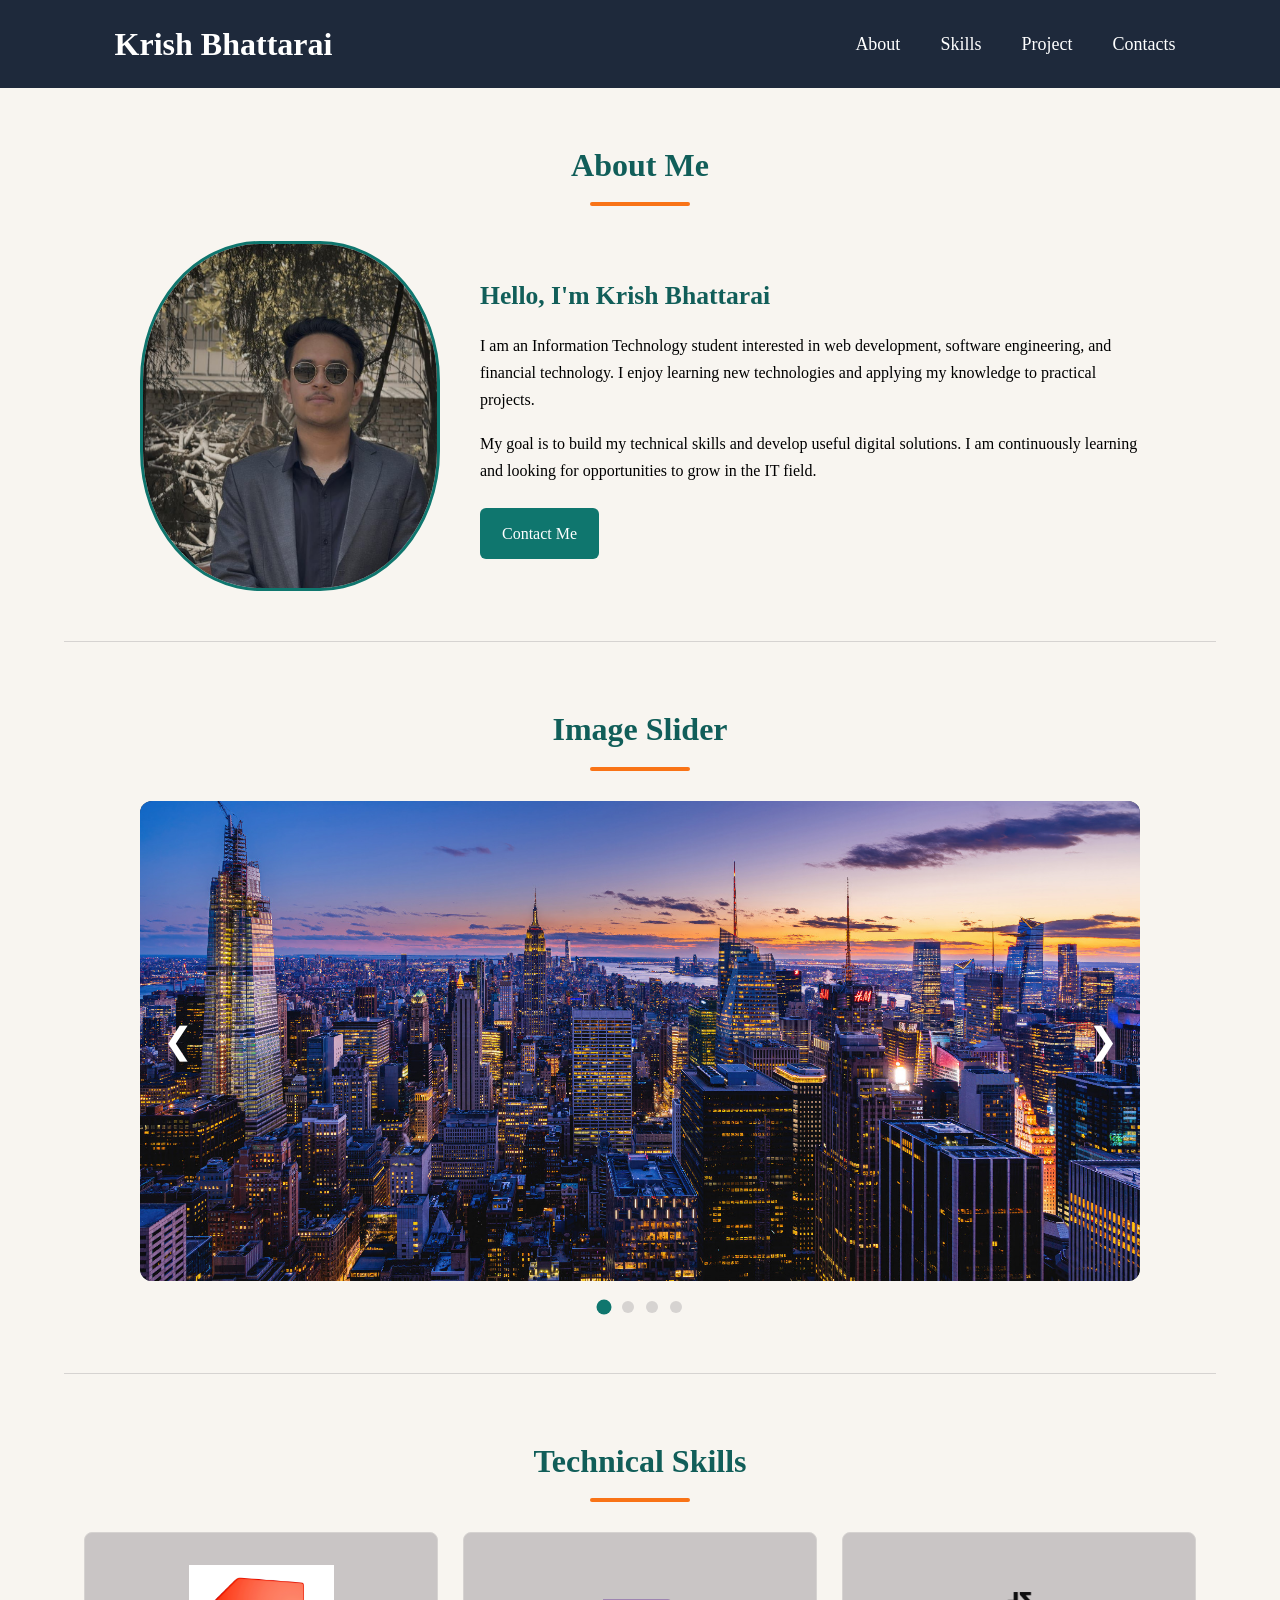
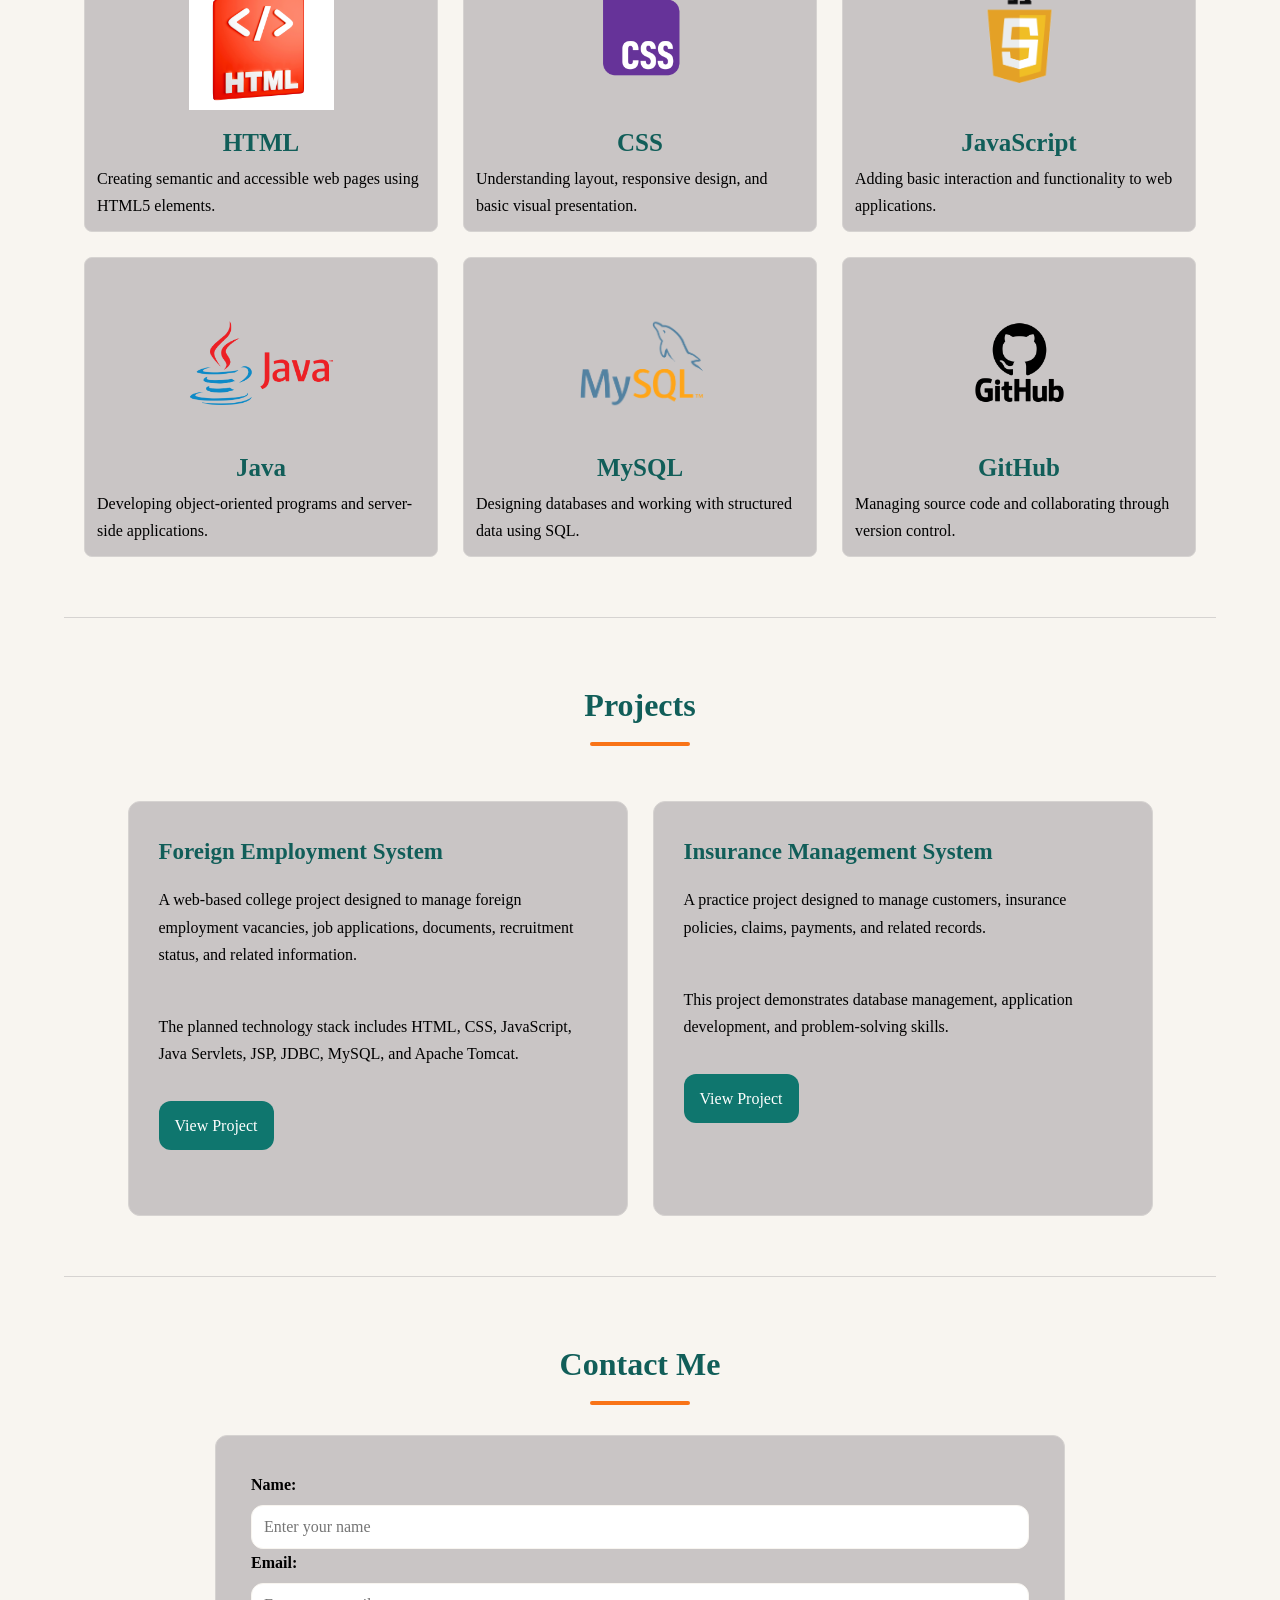
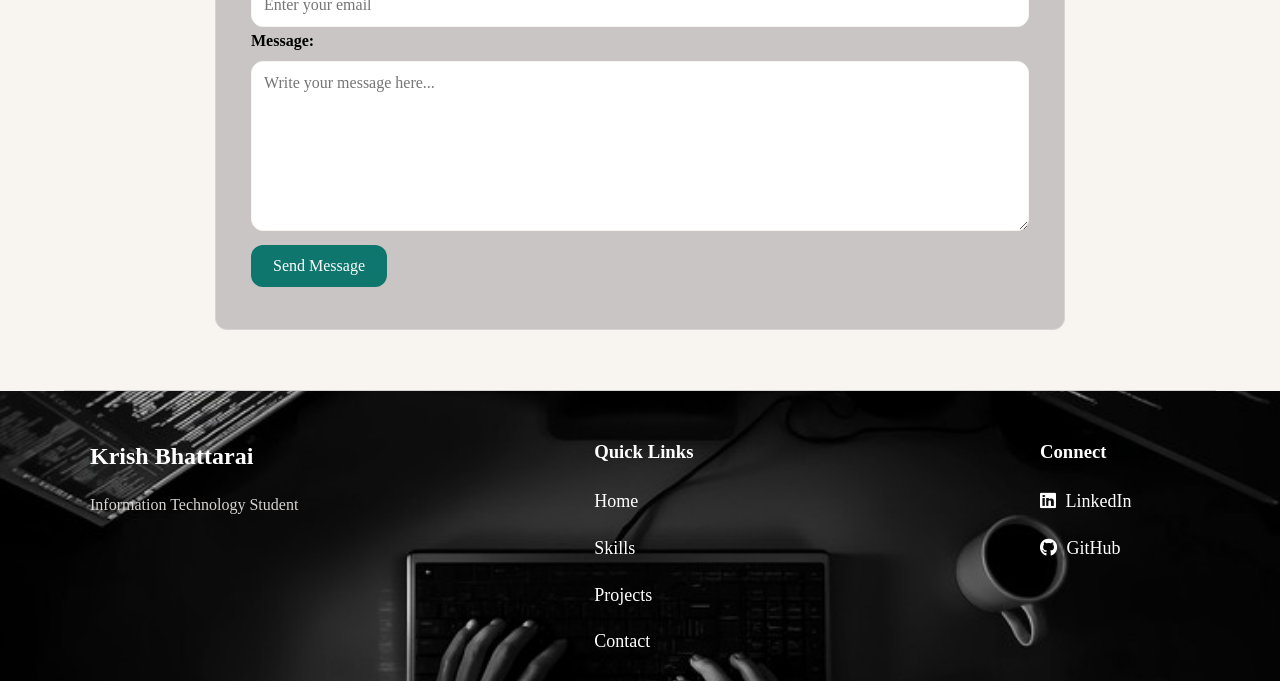
<file: index.html>
<!-- GitHub Pages redeploy -->
<!DOCTYPE html>
<html lang="en">

<head>
    <meta charset="UTF-8">
    <meta name="viewport" content="width=device-width, initial-scale=1.0">
    <title>Portfolio | Krish Bhattarai</title>
    <link rel="stylesheet" href="styles.css">
    <script src="script.js" defer></script>
    <link rel="stylesheet" href="https://cdnjs.cloudflare.com/ajax/libs/font-awesome/6.5.2/css/all.min.css">
</head>

<body>
    <a class="skiplink" href="#main-content">Skip to main content</a>
    <header class="site-header">
        <h1><a href="#about">Krish Bhattarai</a></h1>
        <nav aria-label="Primary Navigation">
            <ul>
                <li><a href="#about">About</a></li>
                <li><a href="#skills">Skills</a></li>
                <li><a href="#projects">Project</a></li>
                <li><a href="#contacts">Contacts</a></li>
            </ul>
        </nav>
    </header>
    <main id="main-content">
        <section id="about">
            <h2>About Me</h2>

            <div class="about-container">
                <div class="about-image">
                    <img src="Images/krish.jpg" alt="Portrait of Krish Bhattarai">
                </div>

                <div class="about-content">
                    <h3>Hello, I'm Krish Bhattarai</h3>

                    <p>
                        I am an Information Technology student interested in
                        web development, software engineering, and financial
                        technology. I enjoy learning new technologies and
                        applying my knowledge to practical projects.
                    </p>

                    <p>
                        My goal is to build my technical skills and develop
                        useful digital solutions. I am continuously learning
                        and looking for opportunities to grow in the IT field.
                    </p>

                    <a href="#contacts" class="about-button">Contact Me</a>
                </div>
            </div>
        </section>

        <section id="image-slider">
            <h2>Image Slider</h2>
            <div class="slider">
                <div class="slider-window">
                    <div class="slider-track">
                        <div class="slide"> <img src="Images/slide1.jpg" alt="Mountain scenery"> </div>
                        <div class="slide"> <img src="Images/slide2.jpg" alt="Natural landscape"> </div>
                        <div class="slide"> <img src="Images/slide3.jpg" alt="Sunset scenery"> </div>
                        <div class="slide"> <img src="Images/slide4.jpg" alt="Scenic landscape"> </div>
                    </div> 
                    <button class="slider-btn prev" type="button" aria-label="Previous image">&#10094;</button>
                    <button class="slider-btn next" type="button" aria-label="Next image">&#10095;</button>
                </div>
                <div class="slider-dots" aria-label="Select an image"></div>
            </div>
        </section>

        <section id="skills">
            <h2>Technical Skills</h2>
            <dl>
                <div class="skills-img">
                    <dt><img src="Images/htmlLogo.jpg" alt="HTML5">HTML</dt>
                    <dd>Creating semantic and accessible web pages using HTML5 elements.</dd>
                </div>
                <div class="skills-img">
                    <dt><img src="Images/CSS-Logo.png" alt="CSS">CSS</dt>
                    <dd>Understanding layout, responsive design, and basic visual presentation.</dd>
                </div>
                <div class="skills-img">
                    <dt><img src="Images/JavaScript-Logo.png" alt="JavaScript">JavaScript</dt>
                    <dd>Adding basic interaction and functionality to web applications.</dd>
                </div>
                <div class="skills-img">
                    <dt><img src="Images/Java-Logo.png" alt="Java">Java</dt>
                    <dd>Developing object-oriented programs and server-side applications.</dd>
                </div>
                <div class="skills-img">
                    <dt><img src="Images/MySQL-Logo.png" alt="MySQL">MySQL</dt>
                    <dd>Designing databases and working with structured data using SQL.</dd>
                </div>
                <div class="skills-img">
                    <dt><img src="Images/GitHub-logo.png" alt="GitHub">GitHub</dt>
                    <dd>Managing source code and collaborating through version control.</dd>
                </div>
            </dl>
        </section>

        <section id="projects">
            <h2>Projects</h2>
            <article>
                <h3>Foreign Employment System</h3>
                <p>
                    A web-based college project designed to manage foreign
                    employment vacancies, job applications, documents,
                    recruitment status, and related information.
                </p>

                <p>
                    The planned technology stack includes HTML, CSS,
                    JavaScript, Java Servlets, JSP, JDBC, MySQL, and
                    Apache Tomcat.
                </p>
                <p><a href="">View Project</a></p>
            </article>
            <article>
                <h3>Insurance Management System</h3>
                <p>
                    A practice project designed to manage customers,
                    insurance policies, claims, payments, and related
                    records.
                </p>
                <p>
                    This project demonstrates database management,
                    application development, and problem-solving skills.
                </p>
                <p>
                    <a href="">
                        View Project
                    </a>
                </p>
            </article>
        </section>

        <section id="contacts">
            <h2>Contact Me</h2>
            <form action="#" method="post">
                <label for="name">Name: </label>
                <input type="text" id="name" name="fullname" placeholder="Enter your name" required>

                <label for="email">Email: </label>
                <input type="email" id="email" name="email" placeholder="Enter your email"
                    title="For example: abc@gmail.com" required>

                <p>
                    <label for="message">Message: </label>
                    <textarea name="messages" id="message" rows="8" cols="45"
                        placeholder="Write your message here..."></textarea>
                </p>
                <p>
                    <button type="submit">Send Message</button>
                </p>
            </form>
        </section>
    </main>
    <footer>
        <div class="footer-container">
            <div class="footer-about">
                <h2>Krish Bhattarai</h2>
                <p>Information Technology Student</p>
            </div>
            <div class="footer-links">
                <h3>Quick Links</h3>
                <nav aria-label="Footer Navigation"> <a href="index.html">Home</a> <a href="skills.html">Skills</a> <a
                        href="projects.html">Projects</a> <a href="contact.html">Contact</a> </nav>
            </div>
            <div class="footer-social">
                <h3>Connect</h3>
                <nav aria-label="Social Media"> <a href="https://www.linkedin.com/in/krish-bhattarai-517936242"
                        target="_blank"> <i class="fa-brands fa-linkedin"></i> LinkedIn </a> <a
                        href="https://github.com/krishbhattarai11/MIT-Web-Development-Assignment-Submission.git"
                        target="_blank"> <i class="fa-brands fa-github"></i> GitHub </a> </nav>
            </div>
        </div>
    </footer>

</body>

</html>
</file>
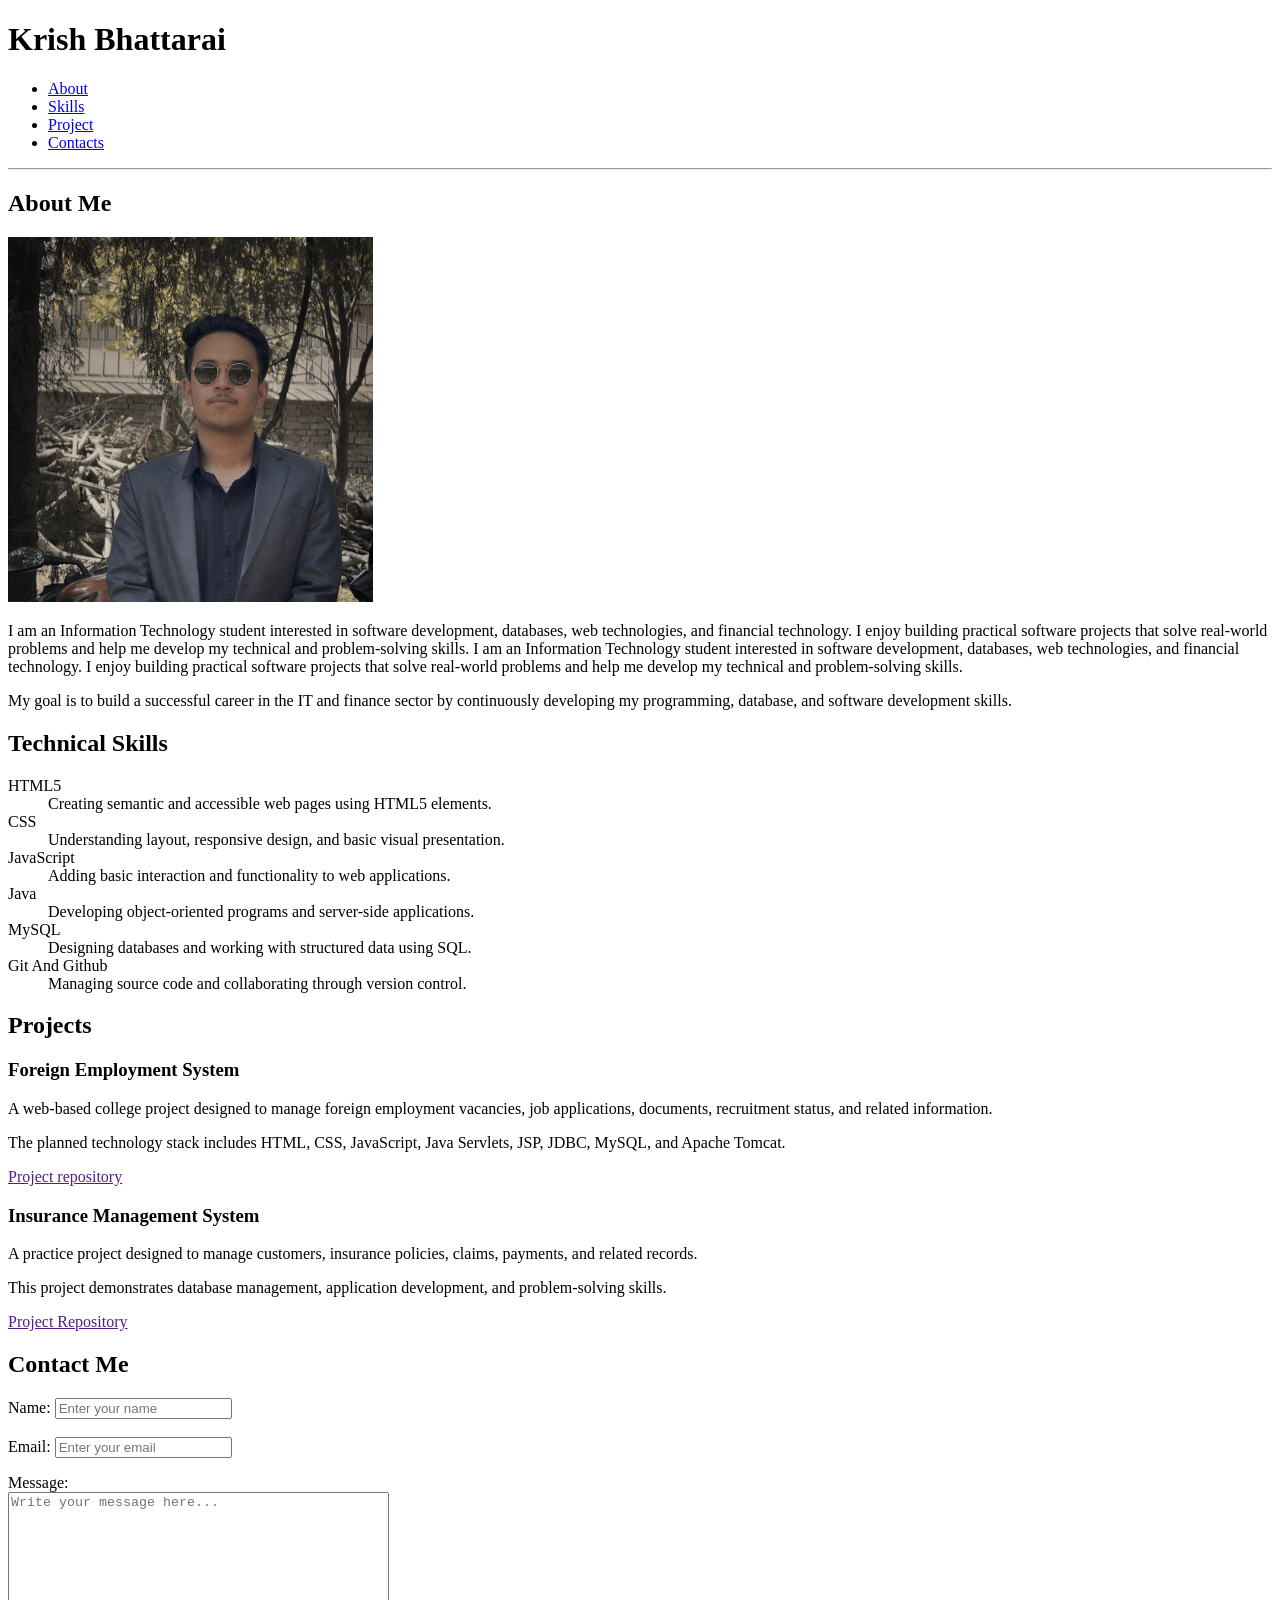
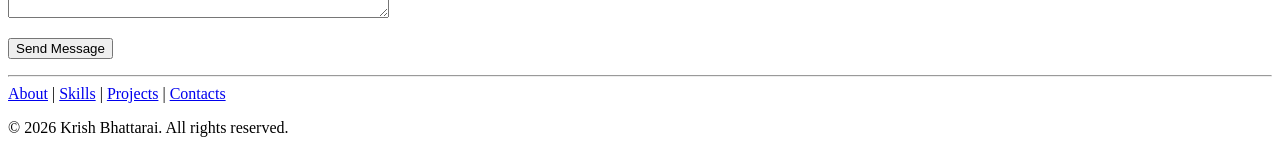
<file: assignment2.html>
<!DOCTYPE html>
<html lang="en">
<head>
    <meta charset="UTF-8">
    <meta name="viewport" content="width=device-width, initial-scale=1.0">
    <title>Portfolio | Krish Bhattarai</title>
    
</head>
<body>
    <header>
        <h1>Krish Bhattarai</h1>
        <nav aria-label="Primary Navigation">
            <ul>
                <li><a href="#about">About</a></li>
                <li><a href="#skills">Skills</a></li>
                <li><a href="#projects">Project</a></li>
                <li><a href="#contacts">Contacts</a></li>
            </ul>
        </nav><hr>
    </header>
    <main>
        <section id="about">
            <h2>About Me</h2>
            <img src="krish.jpg" alt="krish" width="365">
            <p>I am an Information Technology student interested in software development, databases, web technologies, and financial technology. I enjoy building practical software projects that solve real-world problems and help me develop my technical and problem-solving skills. I am an Information Technology student interested in software development, databases, web technologies, and financial technology. I enjoy building practical software projects that solve real-world problems and help me develop my technical and problem-solving skills.</p>
            <p>
                My goal is to build a successful career in the IT and finance
                sector by continuously developing my programming, database,
                and software development skills.
            </p>
        </section>

        <section id="skills">
            <h2>Technical Skills</h2>
            <dl>
                <dt>HTML5</dt>
                <dd>Creating semantic and accessible web pages using HTML5 elements.</dd>
                <dt>CSS</dt>
                <dd>Understanding layout, responsive design, and basic visual presentation.</dd>
                <dt>JavaScript</dt>
                <dd>Adding basic interaction and functionality to web applications.</dd>
                <dt>Java</dt>
                <dd>Developing object-oriented programs and server-side applications.</dd>
                <dt>MySQL</dt>
                <dd>Designing databases and working with structured data using SQL.</dd>
                <dt>Git And Github</dt>
                <dd>Managing source code and collaborating through version control.</dd>
            </dl>
        </section>

        <section id="projects">
            <h2>Projects</h2>
            <article>
                <h3>Foreign Employment System</h3>
                <p>
                    A web-based college project designed to manage foreign
                    employment vacancies, job applications, documents,
                    recruitment status, and related information.
                </p>

                <p>
                    The planned technology stack includes HTML, CSS,
                    JavaScript, Java Servlets, JSP, JDBC, MySQL, and
                    Apache Tomcat.
                </p>
                <p><a href="">Project repository</a></p>
            </article>
            <article>
                <h3>Insurance Management System</h3>
                <p>
                    A practice project designed to manage customers,
                    insurance policies, claims, payments, and related
                    records.
                </p>
                <p>
                    This project demonstrates database management,
                    application development, and problem-solving skills.
                </p>
                <p>
                    <a href="">
                        Project Repository
                    </a>
                </p>
            </article>
        </section>

        <section id="contacts">
            <h2>Contact Me</h2>
            <form action="#" method="post">
                <label for="name">Name: </label>
                <input type="text" id="name" name="fullname" placeholder="Enter your name" required>
                <br><br>
                <label for="email">Email: </label>
                <input type="email" id="email" name="email" placeholder="Enter your email" title="For example: abc@gmail.com">
                <br>
                <p>
                    <label for="message">Message: </label><br>
                    <textarea name="messages" id="message" rows="8" cols="45" placeholder="Write your message here..."></textarea>
                </p>
                <p>
                    <button type="submit">Send Message</button>
                </p>
            </form><hr>
        </section>
    </main>
    <footer>
        <nav aria-label="Secondary navigations">
            <a href="#about">About</a> | 
            <a href="#skills">Skills</a> | 
            <a href="#projects">Projects</a> | 
            <a href="#contacts">Contacts</a>
        </nav>
        <p>
            &copy; 2026 Krish Bhattarai. All rights reserved.
        </p>
    </footer>

</body>
</html>
</file>
<file: styles.css>
* {
    margin: 0;
    padding: 0;
    box-sizing: border-box;
}

:root {
    --main-color: #0F766E;
    --main-color-dark: #115E59;
    --line: #F97316;
    --background: #F8F5F0;
    --surface: #c9c5c5;
    --surface-dark: #1E293B;
    --text: #000000;
    --white-color: #FFFFFF;
    --border: #D6D3D1;
}

html {
    scroll-behavior: smooth;
}

body {
    font-family: Georgia, 'Times New Roman', Times, serif;
    background-color: var(--background);
    color: var(--text);
    line-height: 1.7;
}

.skiplink {
    position: absolute;
    top: -4rem;
    left: 1rem;
    z-index: 10;
    padding: 0.71rem 1rem;
    border-radius: 0.5rem;
    background-color: var(--main-color);
    color: var(--white-color);
    text-decoration: none;
}

.skiplink:focus {
    top: 1rem;
}

main {
    width: 90%;
    max-width: 1350px;
    margin: auto;
}

section {
    padding: 60px 20px;
    border-bottom: 1px solid var(--border);
}

section h2 {
    margin-bottom: 30px;
    color: var(--main-color-dark);
    font-size: 32px;
    text-align: center;
}

section h2::after {
    content: "";
    display: block;
    width: 100px;
    height: 4px;
    margin: 10px auto 0;
    border-radius: 6px;
    background-color: var(--line);
}
/*header */

.site-header {
    display: flex;
    justify-content: space-between;
    align-items: center;
    padding: 20px 7%;
    background-color: var(--surface-dark);
    color: var(--white-color);
    line-height: 1.5;
}

.site-header h1 a {
    padding: 25px;
    border-radius: 12px;
    color: var(--white-color);
    font-size: 32px;
    text-decoration: none;
}

.site-header h1 a:hover {
    background-color: #2b3a54;
}

nav ul {
    display: flex;
    gap: 10px;
    list-style: none;
}

nav a {
    padding: 9px 15px;
    border-radius: 6px;
    color: var(--white-color);
    font-size: 18px;
    text-decoration: none;
}

nav a:hover {
    background-color: var(--main-color);
}

nav a:focus-visible,
.site-header h1 a:focus-visible {
    outline: 2px solid var(--line);
    outline-offset: 3px;
}

/* About */

#about {
    padding: 50px 20px;
}

#about h2 {
    margin-bottom: 35px;
    text-align: center;
}

.about-container {
    display: flex;
    align-items: center;
    justify-content: center;
    gap: 40px;
    max-width: 1000px;
    margin: 0 auto;
}

.about-image {
    flex: 0 0 300px;
}

.about-image img {
    display: block;
    width: 100%;
    height: 350px;
    border: 3px solid var(--main-color);
    border-radius: 40%;
    object-fit: cover;
    object-position: center;
}

.about-content {
    flex: 1;
}

.about-content h3 {
    margin-top: 0;
    margin-bottom: 15px;
    color: var(--main-color-dark);
    font-size: 1.6rem;
}

.about-content p {
    margin-bottom: 16px;
}

.about-button {
    display: inline-block;
    margin-top: 8px;
    padding: 12px 22px;
    border-radius: 6px;
    background-color: var(--main-color);
    color: var(--white-color);
    text-decoration: none;
    transition: background-color 0.2s ease;
}

.about-button:hover {
    background-color: #548d87;
    color: var(--text);
}

.about-button:focus-visible {
    outline: 3px solid var(--line);
    outline-offset: 3px;
}
/* skills */

#skills dl {
    display: grid;
    grid-template-columns: repeat(3, 1fr);
    gap: 25px;
}

#skills dt img {
    width: 145px;
    height: 145px;
    object-fit: contain;
    margin-bottom: 12px;
}

#skills dt {
    display: flex;
    flex-direction: column;
    align-items: center;
    font-size: 25px;
    font-weight: bold;
    color: var(--main-color-dark);
    margin-top: 20px;
}

.skills-img {
    border: 1px solid var(--border);
    border-radius: 8px;
    padding: 12px;
    background-color: var(--surface);
}
/* Projects */

#projects {
    display: flex;
    flex-wrap: wrap;
    gap: 25px;
    justify-content: center;
}

#projects h2 {
    width: 100%;
}

#projects article {
    width: 100%;
    max-width: 500px;
    padding: 30px;
    border: 1px solid var(--border);
    border-radius: 12px;
    background-color: var(--surface);
}

#projects h3 {
    margin-bottom: 15px;
    color: var(--main-color-dark);
    font-size: 23px;
}

#projects p {
    margin-bottom: 45px;
}

#projects a {
    padding: 16px;
    border-radius: 12px;
    background-color: var(--main-color);
    color: var(--white-color);
    text-decoration: none;
}

#projects a:hover {
    background-color: #548d87;
    color: #1f1f1f;
}

#projects a:focus-visible {
    outline: 3px solid var(--line);
    outline-offset: 3px;
}
/* Contacts */

#contacts form {
    max-width: 850px;
    margin: auto;
    padding: 35px;
    border: 1px solid var(--border);
    border-radius: 12px;
    background-color: var(--surface);
}

#contacts label {
    display: block;
    margin-bottom: 7px;
    color: var(--text);
    font-weight: bold;
}

#contacts input,
#contacts textarea {
    width: 100%;
    padding: 12px;
    border: 1px solid var(--background);
    border-radius: 12px;
    color: var(--text);
    font-family: inherit;
    font-size: 16px;
}

#contacts textarea {
    margin-bottom: 12px;
    resize: vertical;
}

#contacts input:focus-visible,
#contacts textarea:focus-visible {
    outline: 2px solid var(--main-color);
    outline-offset: 2px;
}

#contacts button {
    transform: translateY(-7px);
    padding: 12px 22px;
    border: none;
    border-radius: 12px;
    background-color: var(--main-color);
    color: var(--white-color);
    font-family: inherit;
    font-size: 16px;
    cursor: pointer;
}

#contacts button:hover {
    background-color: #548d87;
    color: #1f1e1e;
}

#contacts button:focus-visible {
    outline: 3px solid var(--line);
    outline-offset: 3px;
}
/* Image Slider */

#image-slider .slider {
    width: 100%;
    max-width: 1000px;
    margin: 0 auto;
}

.slider-window {
    position: relative;
    width: 100%;
    overflow: hidden;
    border-radius: 12px;
    background-color: var(--surface-dark);
}

.slider-track {
    display: flex;
    width: 100%;
    transform: translateX(-100%);
    transition: transform 0.45s ease-in-out;
    will-change: transform;
}

.slide {
    flex: 0 0 100%;
    min-width: 0;
}

.slide img {
    display: block;
    width: 100%;
    max-width: 100%;
    height: clamp(220px, 45vw, 480px);
    object-fit: cover;
    object-position: center;
}

.slider-btn {
    position: absolute;
    top: 50%;
    z-index: 2;
    display: flex;
    align-items: center;
    justify-content: center;
    width: 45px;
    height: 60px;
    padding: 0;
    transform: translateY(-50%);
    border: none;
    border-radius: 0;
    background: transparent;
    color: var(--white-color);
    font-size: 36px;
    line-height: 1;
    cursor: pointer;
    transition: color 0.2s ease;
    -webkit-tap-highlight-color: transparent;
}

.slider-btn:hover {
    background: transparent;
    color: var(--line);
}

.slider-btn:focus-visible {
    outline: 2px solid var(--line);
    outline-offset: 2px;
}

.slider-btn.prev {
    left: 15px;
}

.slider-btn.next {
    right: 15px;
}

.slider-dots {
    display: flex;
    justify-content: center;
    align-items: center;
    flex-wrap: wrap;
    gap: 12px;
    padding: 20px 10px 0;
}

.slider-dots button {
    width: 12px;
    height: 12px;
    padding: 0;
    border: none;
    border-radius: 50%;
    background-color: var(--border);
    cursor: pointer;
    transition: background-color 0.2s ease,
                transform 0.2s ease;
}

.slider-dots button.active {
    background-color: var(--main-color);
    transform: scale(1.25);
}

.slider-dots button:focus-visible {
    outline: 2px solid var(--line);
    outline-offset: 3px;
}
/* footer */

footer {
    padding: 45px 7% 20px;
    background-image: url("Images/footer.jpg");
    background-position: center;
    background-repeat: no-repeat;
    background-size: cover;
    color: var(--white-color);
}

.footer-container {
    display: flex;
    align-items: flex-start;
    justify-content: space-between;
    gap: 40px;
    max-width: 1100px;
    margin: auto;
}

.footer-container h2,
.footer-container h3 {
    margin-bottom: 15px;
    color: var(--white-color);
}

.footer-about p {
    color: var(--border);
}

.footer-links,
.footer-social {
    min-width: 150px;
}

.footer-links nav,
.footer-social nav {
    display: flex;
    flex-direction: column;
    align-items: flex-start;
    gap: 8px;
}

.footer-links nav ul,
.footer-social nav ul {
    display: block;
    padding: 0;
    list-style: none;
}

.footer-links nav li,
.footer-social nav li {
    margin: 0;
    padding: 0;
}

.footer-links a,
.footer-social a {
    display: inline-block;
    padding: 4px 0;
    border-radius: 0;
    background-color: transparent;
    color: var(--white-color);
    text-decoration: none;
    transition: color 0.2s ease;
}

.footer-links a:hover,
.footer-social a:hover {
    background-color: transparent;
    color: var(--line);
}

.footer-links a:focus-visible,
.footer-social a:focus-visible {
    outline: 2px solid var(--line);
    outline-offset: 3px;
}

.footer-social i {
    margin-right: 5px;
}

@media (max-width: 768px) {
    .site-header {
        flex-direction: column;
        gap: 15px;
        padding: 20px;
    }

    .site-header h1 a {
        font-size: 27px;
    }

    nav ul {
        flex-wrap: wrap;
        justify-content: center;
    }

    nav a {
        padding: 8px 10px;
        font-size: 15px;
    }

    section {
        padding: 55px 10px;
    }

    section h2 {
        font-size: 27px;
    }

    .about-container {
        flex-direction: column;
        gap: 25px;
        text-align: center;
    }

    .about-image {
        flex: none;
        width: 100%;
        max-width: 280px;
    }

    .about-image img {
        height: 300px;
    }

    #skills dl {
        display: grid;
        grid-template-columns: repeat(2, 1fr);
        gap: 20px;
    }

    .footer-container {
        flex-direction: column;
        align-items: center;
        text-align: center;
    }

    .footer-links nav,
    .footer-social nav {
        align-items: center;
    }

    .slide img {
        height: clamp(220px, 55vw, 380px);
    }

    .slider-btn.prev {
        left: 10px;
    }

    .slider-btn.next {
        right: 10px;
    }

    #contacts form {
        padding: 25px 20px;
    }
}

@media (max-width: 480px) {
    .site-header h1 a {
        font-size: 23px;
    }

    nav ul {
        gap: 3px;
    }

    nav a {
        padding: 7px 8px;
        font-size: 14px;
    }

    section {
        padding: 45px 5px;
    }

    section h2 {
        font-size: 25px;
    }

    .about-image {
        max-width: 250px;
    }

    .about-image img {
        height: 250px;
    }

    #projects article {
        padding: 22px;
    }

    #skills dl {
        display: grid;
        grid-template-columns: repeat(1, 1fr);
    }

    .slider-btn {
        width: 35px;
        height: 45px;
        font-size: 28px;
    }

    .slider-btn.prev {
        left: 5px;
    }

    .slider-btn.next {
        right: 5px;
    }

    .slide img {
        height: 240px;
    }

    button {
        max-width: 100%;
    }

    #contacts button {
        width: 100%;
    }
}
</file>
